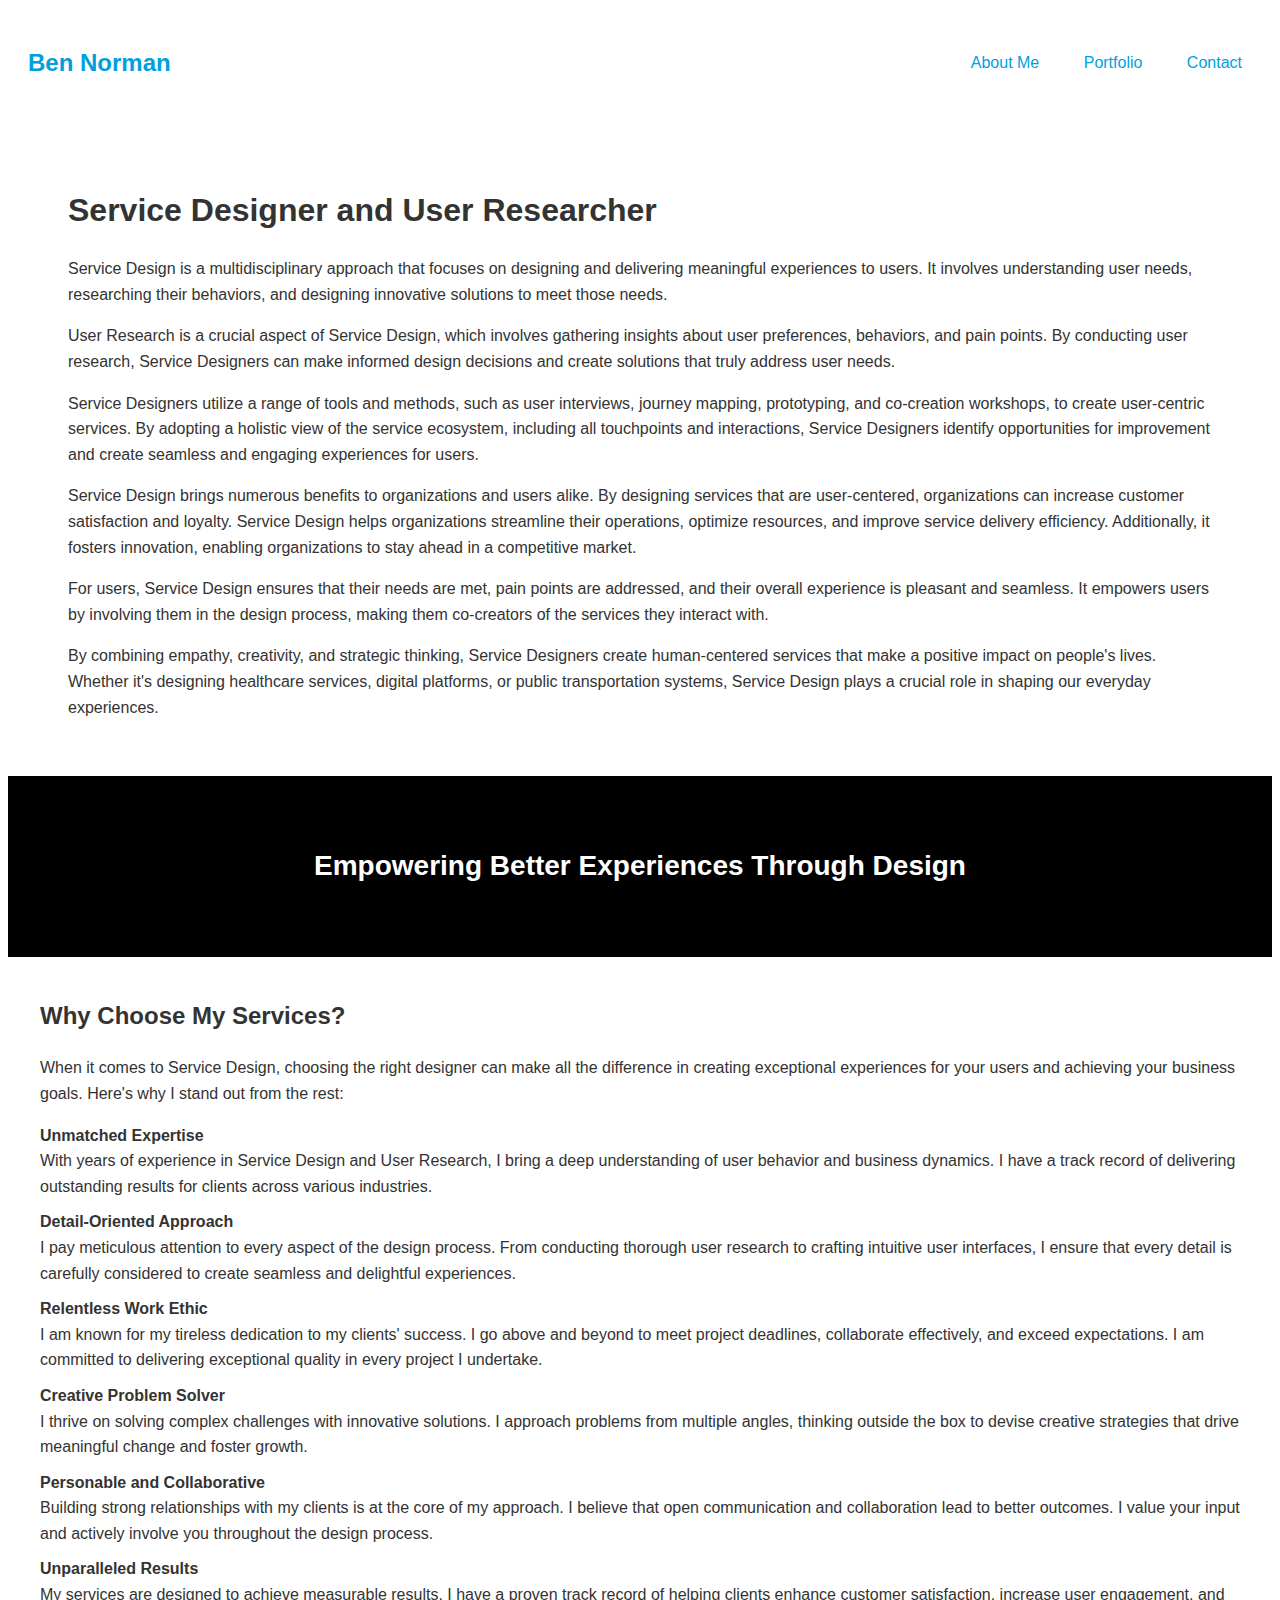
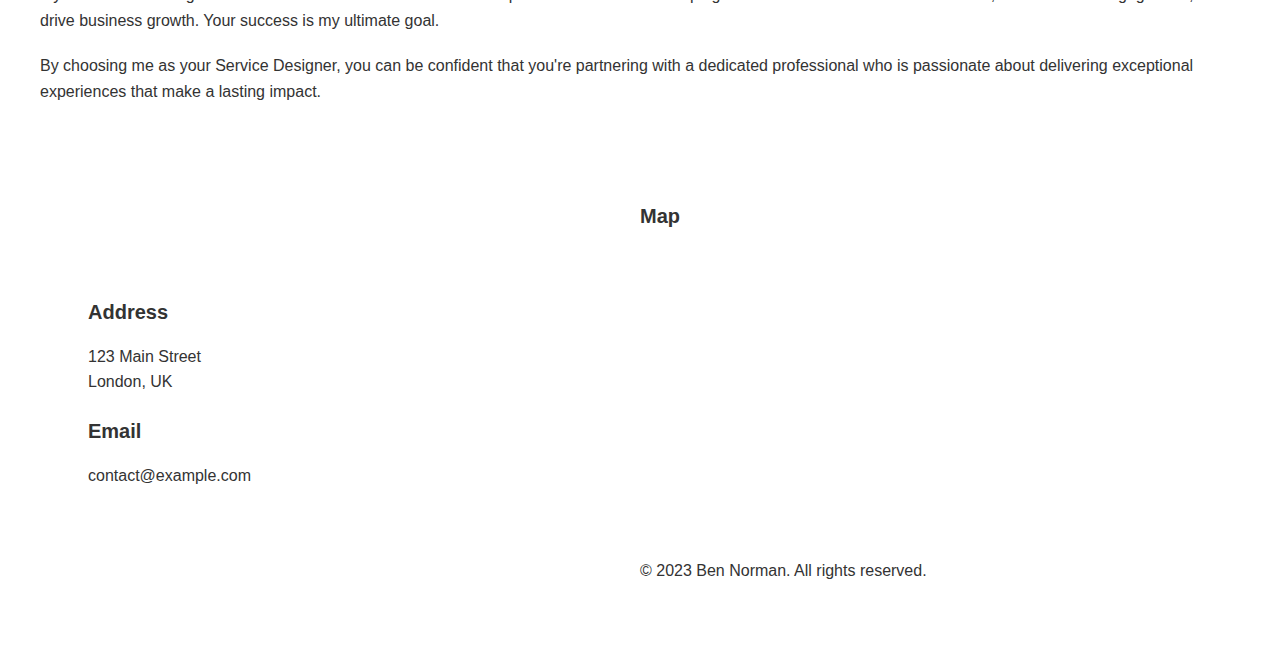
<file: index.html>
<!DOCTYPE html>
  <link rel="stylesheet" href="style.css">
<html lang="en">
  <head>
  <meta charset="UTF-8">
  <meta name="viewport" content="width=device-width, initial-scale=1.0">
  <title>Ben Norman</title>
</head>
<body>
<header class="header">
  <h1 class="site-title">Ben Norman</h1>
  <nav class="navbar">
    <ul class="navbar-nav">
      <li><a href="#">About Me</a></li>
      <li><a href="#">Portfolio</a></li>
      <li><a href="#">Contact</a></li>
    </ul>
  </nav>
</header>


  <section class="intro">
    <div class="container">
      <h2>Service Designer and User Researcher</h2>
      <p>Service Design is a multidisciplinary approach that focuses on designing and delivering meaningful experiences to users. It involves understanding user needs, researching their behaviors, and designing innovative solutions to meet those needs.</p>
      <p>User Research is a crucial aspect of Service Design, which involves gathering insights about user preferences, behaviors, and pain points. By conducting user research, Service Designers can make informed design decisions and create solutions that truly address user needs.</p>
      <p>Service Designers utilize a range of tools and methods, such as user interviews, journey mapping, prototyping, and co-creation workshops, to create user-centric services. By adopting a holistic view of the service ecosystem, including all touchpoints and interactions, Service Designers identify opportunities for improvement and create seamless and engaging experiences for users.</p>
      <p>Service Design brings numerous benefits to organizations and users alike. By designing services that are user-centered, organizations can increase customer satisfaction and loyalty. Service Design helps organizations streamline their operations, optimize resources, and improve service delivery efficiency. Additionally, it fosters innovation, enabling organizations to stay ahead in a competitive market.</p>
      <p>For users, Service Design ensures that their needs are met, pain points are addressed, and their overall experience is pleasant and seamless. It empowers users by involving them in the design process, making them co-creators of the services they interact with.</p>
      <p>By combining empathy, creativity, and strategic thinking, Service Designers create human-centered services that make a positive impact on people's lives. Whether it's designing healthcare services, digital platforms, or public transportation systems, Service Design plays a crucial role in shaping our everyday experiences.</p>
    </div>
  </section>


  <section class="slogan">
    <div class="container">
      <p class="slogan-text">Empowering Better Experiences Through Design</p>
    </div>
  </section>

<section class="benefits">
    <div class="container">
  <h2>Why Choose My Services?</h2>
  <p>When it comes to Service Design, choosing the right designer can make all the difference in creating exceptional experiences for your users and achieving your business goals. Here's why I stand out from the rest:

</p>
  <ul class="benefits-list">
    <li>
      <strong>Unmatched Expertise</strong> With years of experience in Service Design and User Research, I bring a deep understanding of user behavior and business dynamics. I have a track record of delivering outstanding results for clients across various industries.
    </li>
    <li>
      <strong>Detail-Oriented Approach</strong> I pay meticulous attention to every aspect of the design process. From conducting thorough user research to crafting intuitive user interfaces, I ensure that every detail is carefully considered to create seamless and delightful experiences.
    </li>
    <li>
      <strong>Relentless Work Ethic</strong> I am known for my tireless dedication to my clients' success. I go above and beyond to meet project deadlines, collaborate effectively, and exceed expectations. I am committed to delivering exceptional quality in every project I undertake.
    </li>
    <li>
      <strong>Creative Problem Solver</strong> I thrive on solving complex challenges with innovative solutions. I approach problems from multiple angles, thinking outside the box to devise creative strategies that drive meaningful change and foster growth.
    </li>
    <li>
      <strong>Personable and Collaborative</strong> Building strong relationships with my clients is at the core of my approach. I believe that open communication and collaboration lead to better outcomes. I value your input and actively involve you throughout the design process.
    </li>
    <li>
      <strong>Unparalleled Results</strong> My services are designed to achieve measurable results. I have a proven track record of helping clients enhance customer satisfaction, increase user engagement, and drive business growth. Your success is my ultimate goal.
    </li>
  </ul>
  <p>By choosing me as your Service Designer, you can be confident that you're partnering with a dedicated professional who is passionate about delivering exceptional experiences that make a lasting impact.</p>
    </div>  
</section>


  <section class="contact-section">
    <div class="container">
      <div class="contact-info">
        <div class="contact-column">
          <h3>Address</h3>
          <p>123 Main Street<br>London, UK</p>
          <h3>Email</h3>
          <p>contact@example.com</p>
        </div>
        <div class="contact-column">
          <h3>Map</h3>
        <div class="map">
  <iframe src="https://www.google.com/maps/embed?pb=!1m18!1m12!1m3!1d2482.1566311683385!2d-0.11809222971252376!3d51.50986536581918!2m3!1f0!2f0!3f0!3m2!1i1024!2i768!4f13.1!3m3!1m2!1s0x487604ebe8b24c8d%3A0x8dfdb605ff21b455!2sBig%20Ben!5e0!3m2!1sen!2sus!4v1563411634789!5m2!1sen!2sus" width="100%" height="400" frameborder="0" style="border:0;" allowfullscreen="" aria-hidden="false" tabindex="0"></iframe>
</div>
<footer class="footer">
  <p>&copy; 2023 Ben Norman. All rights reserved.</p>
</footer>
</file>
<file: style.css>
body {
  background-color: #ffffff;
  color: #333333;
  font-family: "SF Pro Display", Arial, sans-serif;
  font-size: 16px;
  line-height: 1.6;
}
.header {
  background-color: #ffffff;
  padding: 20px;
  display: flex;
  align-items: center;
}

.site-title {
  color: #00a0df;
  font-size: 24px;
  margin-right: auto; /* Pushes the navbar to the right */
}

.navbar {
  margin-left: 20px;
}

.navbar-nav li {
  display: inline-block;
  margin-left: 20px;
}

.navbar-nav li a {
  color: #00a0df;
  text-decoration: none;
  padding: 10px;
}

.intro {
  padding: 40px;
}
.container {
  max-width: 1200px;
  margin: 0 auto;
  padding: 0 20px;
}
h2 {
  font-size: 32px;
  color: #333333;
  margin-bottom: 20px;
}
.image-section {
  background-color: #ffffff;
  padding: 40px;
  text-align: center;
}
.image-section img {
  max-width: 100%;
  height: auto;
}
.slogan {
  background-color: #000000;
  padding: 40px;
  text-align: center;
}
.slogan-text {
  color: #ffffff;
  font-size: 28px;
  font-weight: bold;
}

.benefits {
  margin-top: 40px;
}

.benefits h2 {
  font-size: 24px;
  font-weight: bold;
  margin-bottom: 20px;
}

.benefits-list {
  list-style: none;
  padding: 0;
  margin: 0;
}

.benefits-list li {
  margin-bottom: 20px;
}

.benefits-list li strong {
  display: block;
  font-weight: bold;
}

.benefits-list li:not(:last-child) {
  margin-bottom: 10px;
}

.contact-section {
  background-color: #ffffff;
  padding: 60px;
}
.contact-info {
  display: flex;
  justify-content: space-between;
  align-items: center;
}
.contact-column {
  flex-basis: 50%;
}
.contact-column h3 {
  font-size: 20px;
  font-weight: bold;
  margin-bottom: 10px;
}
.map {
  width: 100%;
  height: 300px;
}
</file>
